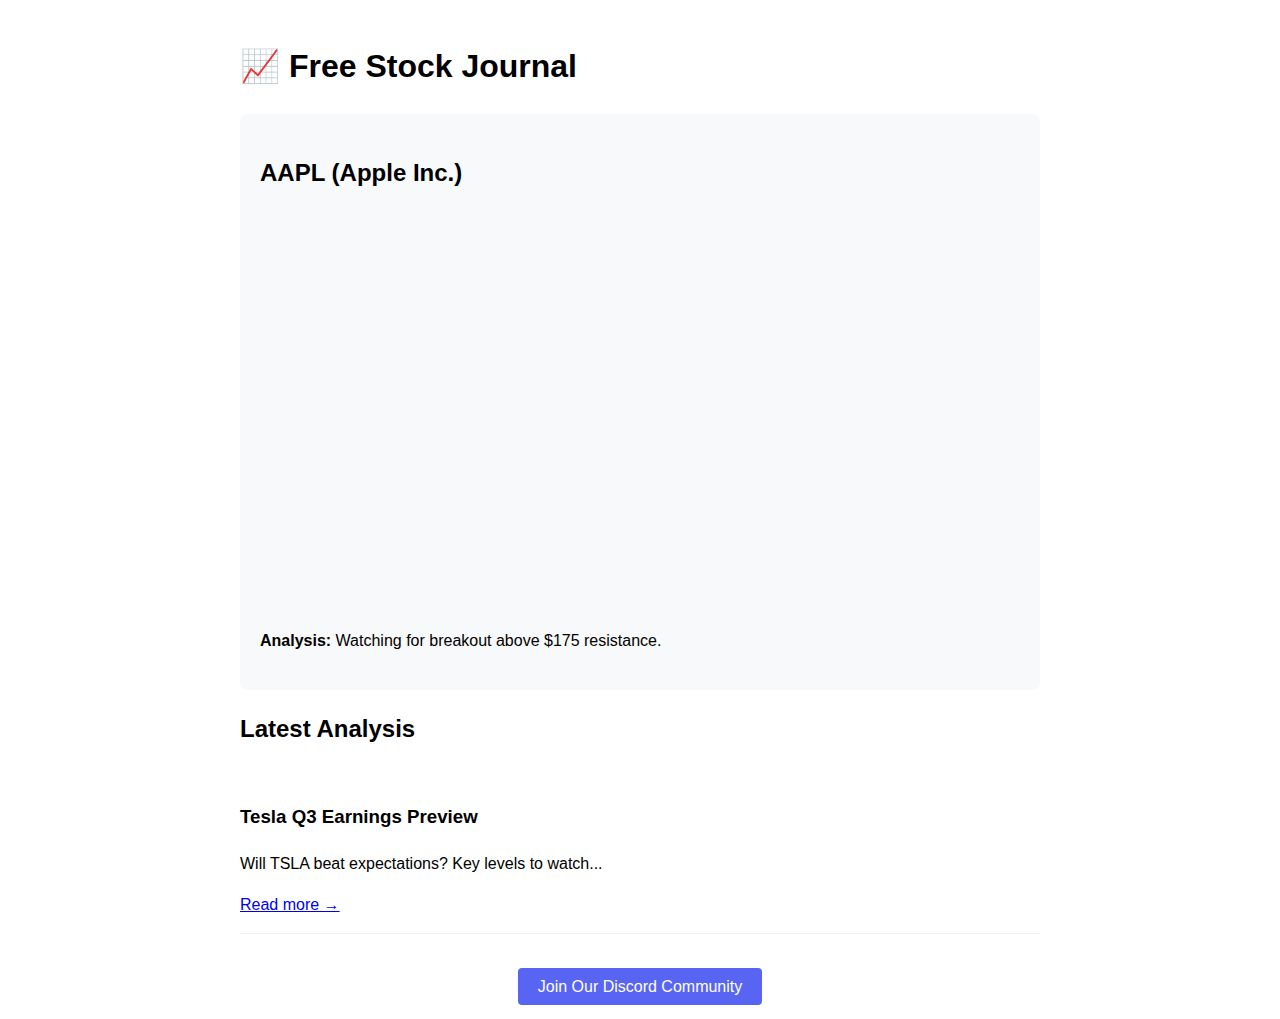
<file: index.html>
<!DOCTYPE html>
<html>
<head>
    <title>Free Stock Journal</title>
    <meta name="viewport" content="width=device-width, initial-scale=1.0">
    <style>
        body { font-family: 'Arial', sans-serif; line-height: 1.6; max-width: 800px; margin: 0 auto; padding: 20px; }
        .stock-card { background: #f8f9fa; border-radius: 8px; padding: 20px; margin: 20px 0; }
        .news-item { border-bottom: 1px solid #eee; padding: 15px 0; }
        @media (max-width: 600px) {
            body { padding: 10px; }
            .stock-card { padding: 15px; }
        }
    </style>
</head>
<body>
    <h1>📈 Free Stock Journal</h1>
    
    <!-- TradingView Widget -->
    <div class="stock-card">
        <h2>AAPL (Apple Inc.)</h2>
        <div id="tradingview-chart" style="height: 400px;"></div>
        <script type="text/javascript" src="https://s3.tradingview.com/tv.js"></script>
        <script>
            new TradingView.widget({
                "autosize": true,
                "symbol": "NASDAQ:AAPL",
                "interval": "D",
                "container_id": "tradingview-chart",
                "theme": "light"
            });
        </script>
        <p><strong>Analysis:</strong> Watching for breakout above $175 resistance.</p>
    </div>

    <!-- Latest Updates -->
    <h2>Latest Analysis</h2>
    <div class="news-item">
        <h3>Tesla Q3 Earnings Preview</h3>
        <p>Will TSLA beat expectations? Key levels to watch...</p>
        <a href="/posts/tesla-earnings.html">Read more →</a>
    </div>

    <!-- Discord Community -->
    <div style="margin-top: 40px; text-align: center;">
        <a href="https://discord.gg/example" style="background: #5865F2; color: white; padding: 10px 20px; border-radius: 4px; text-decoration: none;">
            Join Our Discord Community
        </a>
    </div>
</body>
</html>
</file>
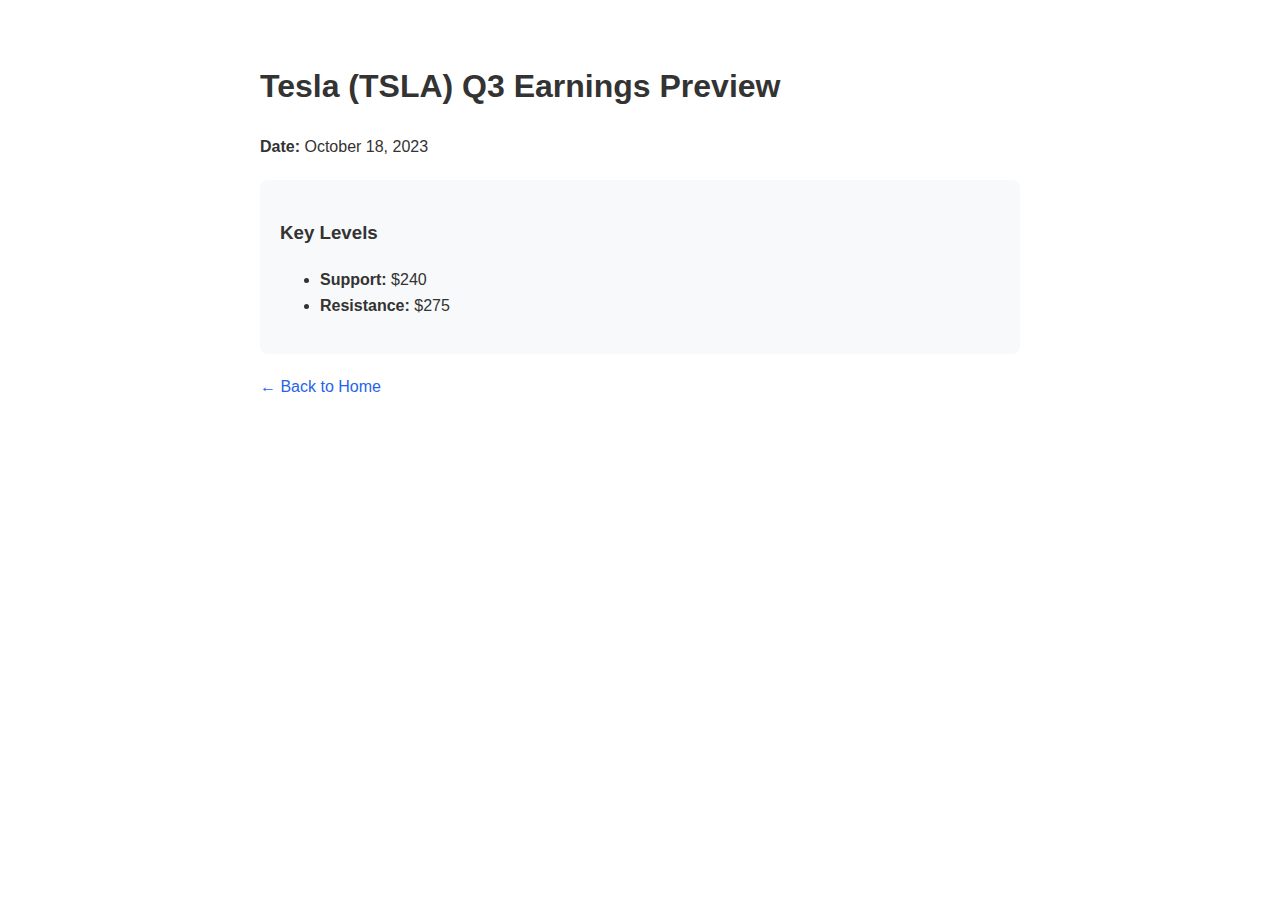
<file: posts tesla-earnings.html>
<!DOCTYPE html>
<html>
<head>
    <title>Tesla Q3 Earnings Preview</title>
    <link rel="stylesheet" href="../styles.css">
</head>
<body>
    <div style="max-width: 800px; margin: 0 auto; padding: 20px;">
        <h1>Tesla (TSLA) Q3 Earnings Preview</h1>
        <p><strong>Date:</strong> October 18, 2023</p>
        
        <div style="background: #f8f9fa; padding: 20px; border-radius: 8px; margin: 20px 0;">
            <h3>Key Levels</h3>
            <ul>
                <li><strong>Support:</strong> $240</li>
                <li><strong>Resistance:</strong> $275</li>
            </ul>
        </div>
        
        <a href="/">← Back to Home</a>
    </div>
</body>
</html>
</file>
<file: styles.css>
body {
    font-family: 'Arial', sans-serif;
    line-height: 1.6;
    color: #333;
    max-width: 800px;
    margin: 0 auto;
    padding: 20px;
}

a {
    color: #2563eb;
    text-decoration: none;
}

a:hover {
    text-decoration: underline;
}
</file>
